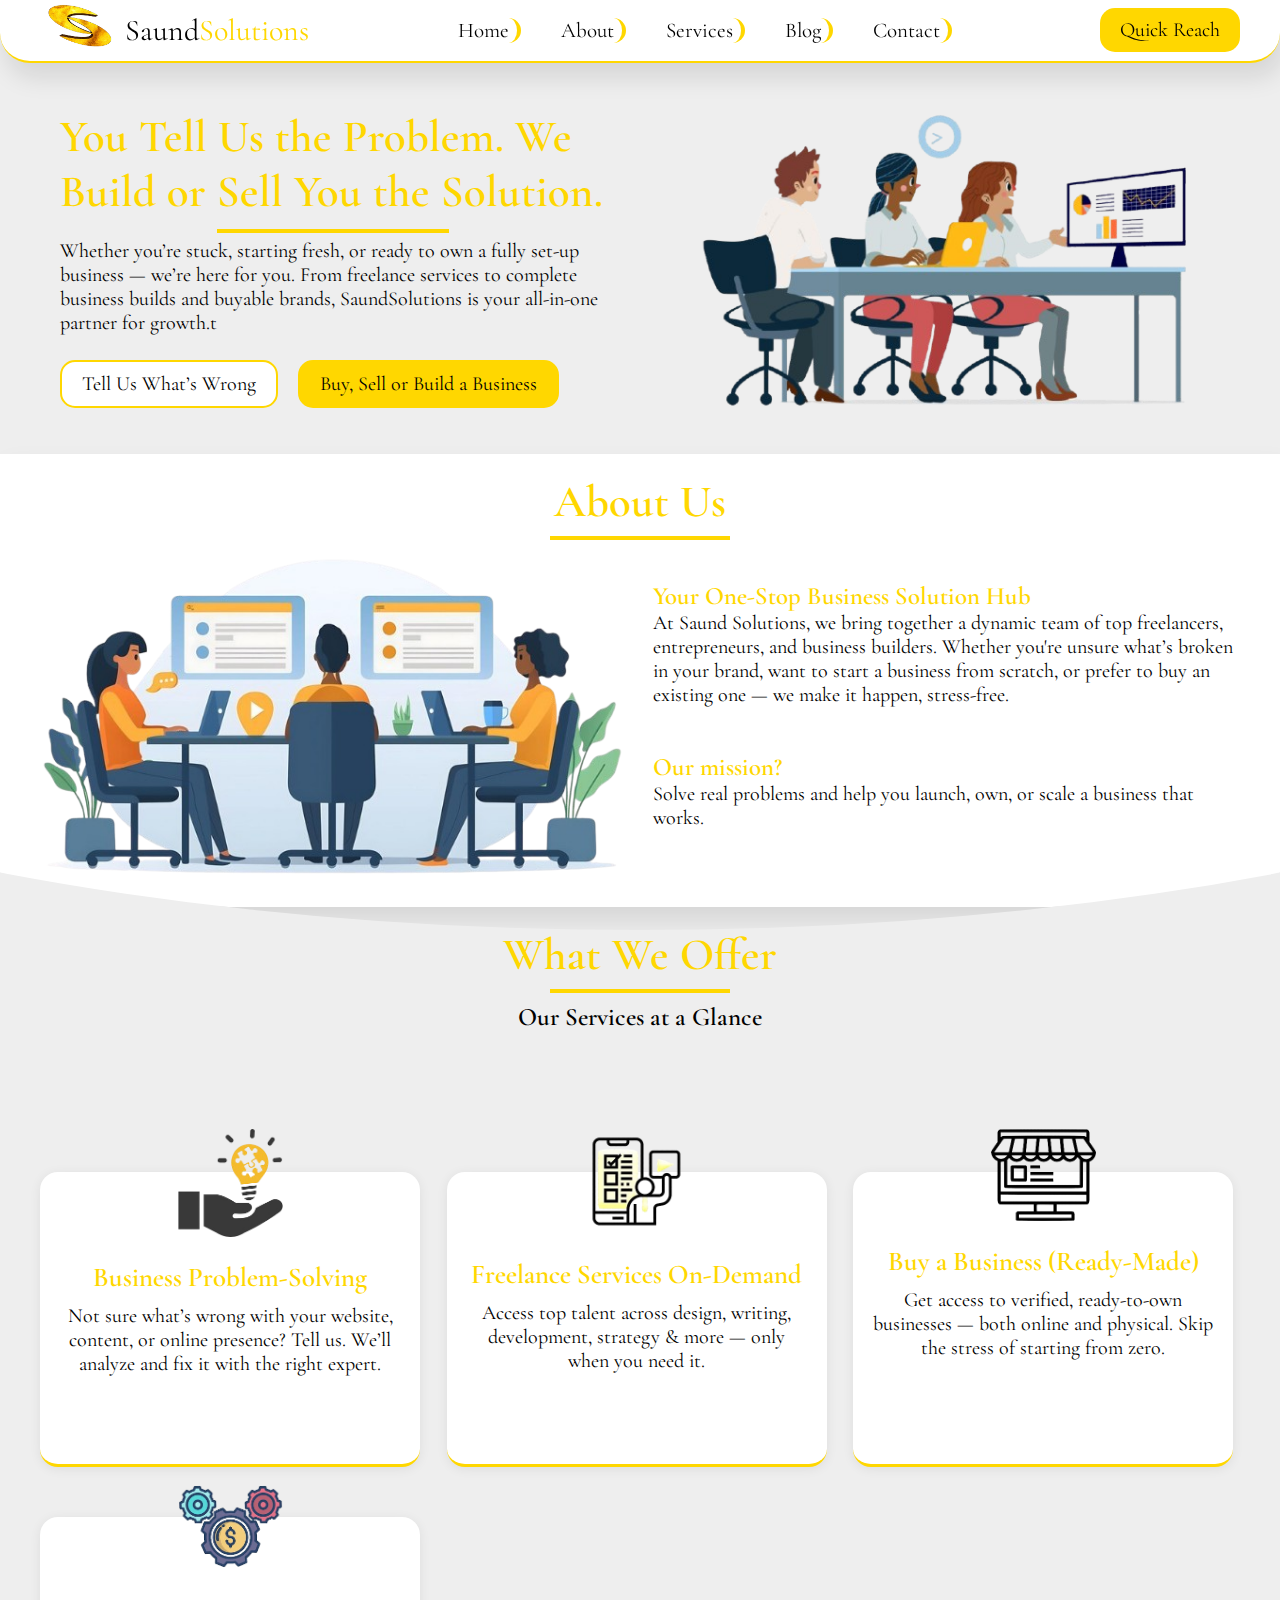
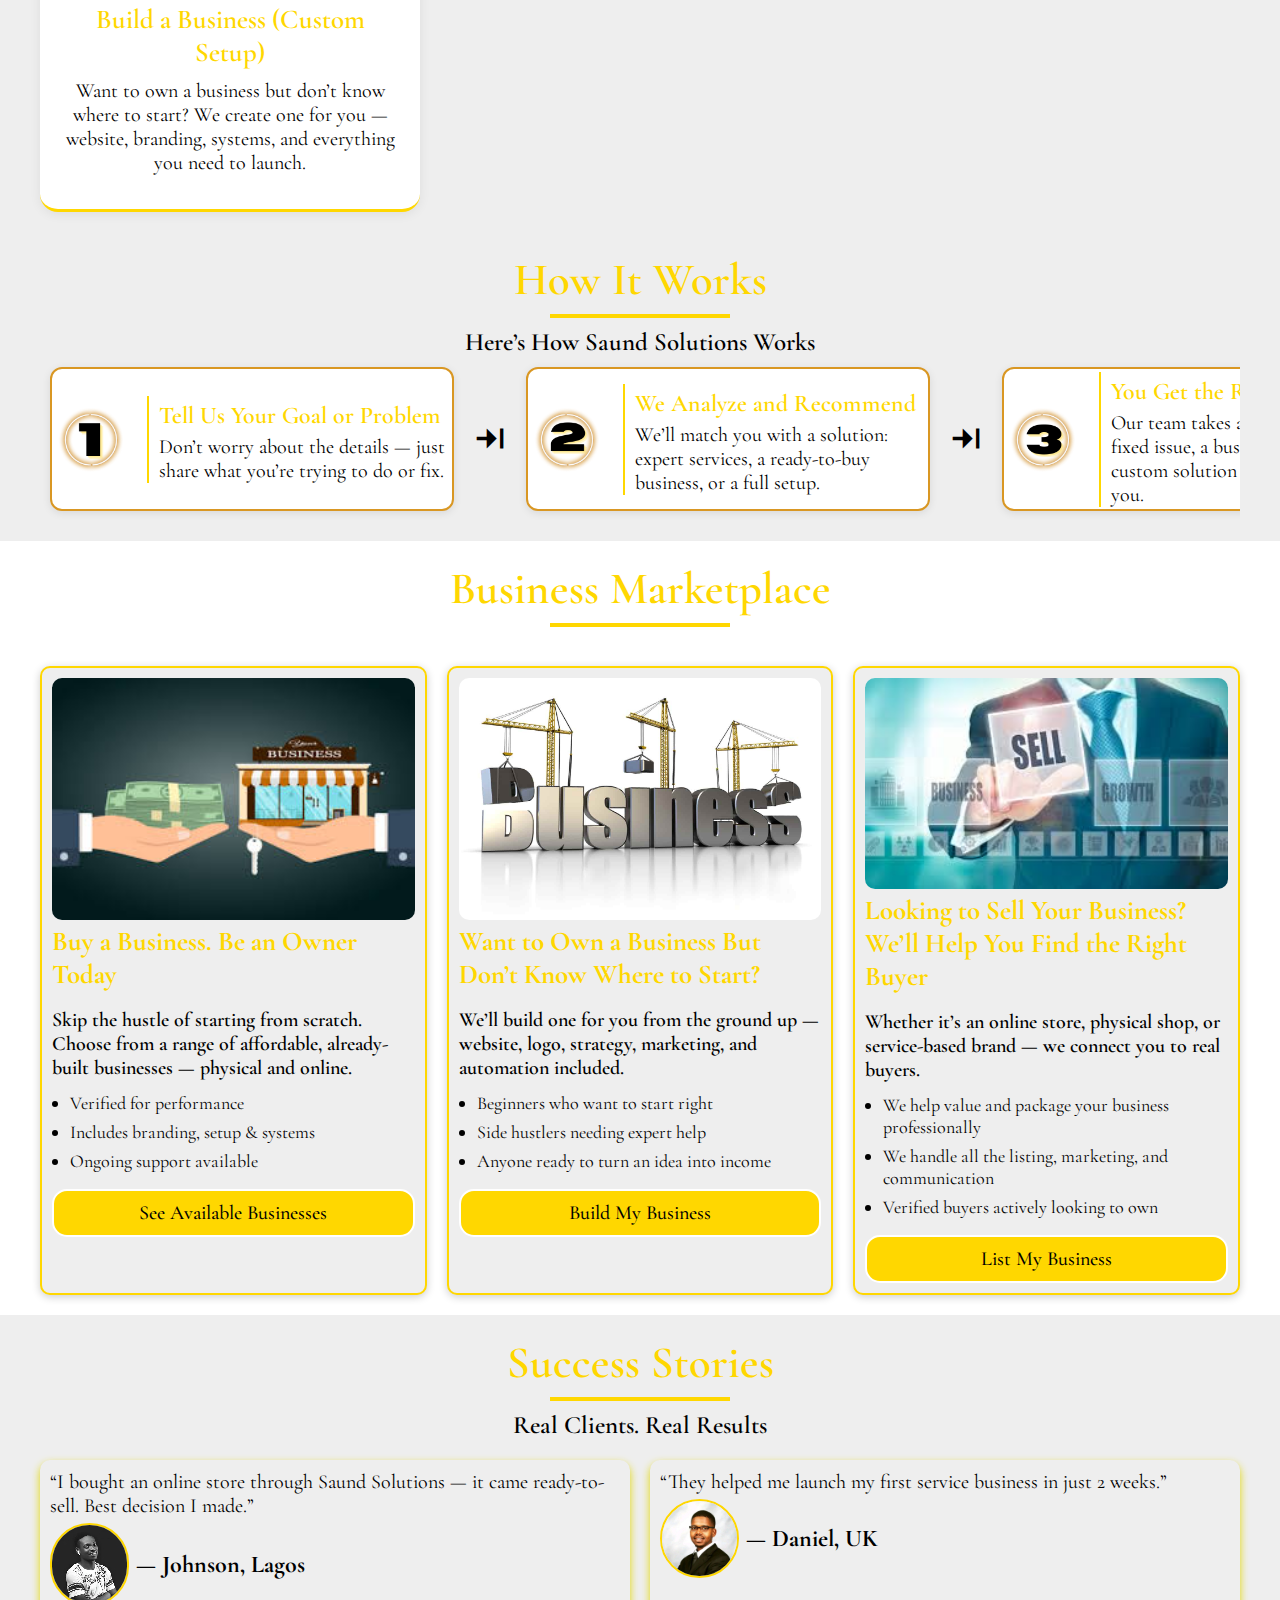
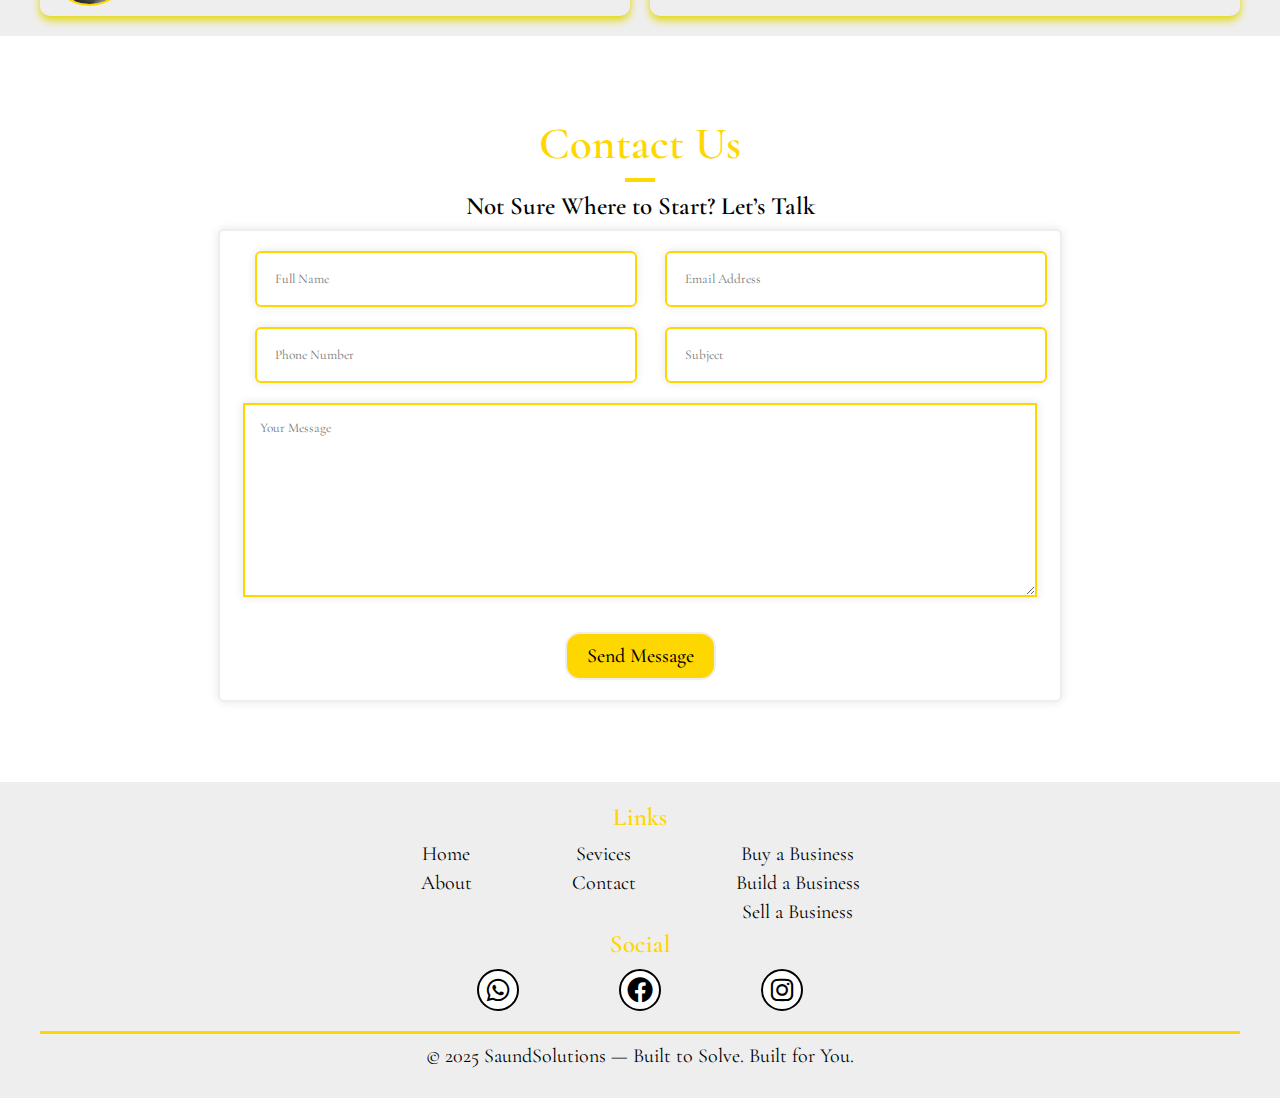
<file: index.html>
<!DOCTYPE html>
<html lang="en">
<head>
    <meta charset="UTF-8">
    <meta name="viewport" content="width=device-width, initial-scale=1.0">
    <meta http-equiv="X-UA-Compatible" content="ie=edge">
    <title>Saund Solutions</title>
    <link rel="stylesheet" href="style.css" title="" type="" />
    <link rel="icon" href="img/logo.jpg" />
    
    <!-- google font -->
    <link rel="preconnect" href="https://fonts.gstatic.com" crossorigin> <link href="https://fonts.googleapis.com/css2?family=Cormorant+Garamond:ital,wght@0,300..700;1,300..700&family=EB+Garamond:ital,wght@0,400..800;1,400..800&family=League+Spartan:wght@100..900&family=Outfit:wght@100..900&family=Poppins:ital,wght@0,100;0,200;0,300;0,400;0,500;0,600;0,700;0,800;0,900;1,100;1,200;1,300;1,400;1,500;1,600;1,700;1,800;1,900&display=swap" rel="stylesheet">
    
    <!-- boxicons -->
        <link href='https://unpkg.com/boxicons@2.1.4/css/boxicons.min.css' rel='stylesheet'>
    
</head>
<body>
    
    <header>
        <div class="head-container">
            <div class="logo">
                 <a href="index.html"><img src="img/logo.jpg" alt="" /></a>
                 <a href="index.html"><span>Saund</span>Solutions</a>
            </div>
            
            <ul class="navlist">
                <a class="active"href="index.html"><li>Home</li></a>
                <a href="#about"><li>About</li></a>
                <a href="#services"><li>Services</li></a>
                <a href="YTthumbnail.html"><li>Blog</li></a>
                <a href="#contact"><li>Contact</li></a>
            </ul>
            
            <div class="button">
                <a href="https://wa.link/4zp3ob"><button type="submit">Quick Reach</button></a>
                
            <div id="nav-toggle" class="nav-toggle">
                <i class="bx bx-menu"></i>
                <i class="bx bx-x"></i>
            </div>
            </div>
            
             
            
        </div>
        
    </header>
    
    <section id="hero">
        <div class="hero-details">
            <h1>You Tell Us the Problem. We Build or Sell You the Solution.</h1>
         <h4>Whether you’re stuck, starting fresh, or ready to own a fully set-up business — we’re here for you.
From freelance services to complete business builds and buyable brands, SaundSolutions is your all-in-one partner for growth.t</h4>
         <div class="hero-btn">
             <button class="btn1" type="submit">Tell Us What’s Wrong</button>
             <button class="btn2" type="submit">Buy, Sell or Build a Business</button>
         </div>
        </div>
        
        <div class="hero-img">
            <img src="img/work2.jpg" alt="" />
        </div>
    </section>
    
    <section id="about">
        <h1>About Us</h1>
        <div class="about-con">
            <div class="about-img">
                <img src="img/work.jpg" alt="" />
            </div>
            
            <div class="about-det">
                <h3>Your One-Stop Business Solution Hub</h3>
                <h4>At Saund Solutions, we bring together a dynamic team of top freelancers, entrepreneurs, and business builders.
Whether you're unsure what’s broken in your brand, want to start a business from scratch, or prefer to buy an existing one — we make it happen, stress-free.</h4> <br />
              <h3>Our mission?</h3>
              <h4>Solve real problems and help you launch, own, or scale a business that works.</h4>
            </div>
            
        </div>
    </section>
    
    <section id="services">
        <h1>What We Offer</h1>
        <h3>Our Services at a Glance</h3>
        
        <div class="card-con">
            <div class="card">
                <img src="img/icon1.png" alt="" />
                <h2>Business Problem-Solving</h2>
                <p>Not sure what’s wrong with your website, content, or online presence? Tell us. We’ll analyze and fix it with the right expert.</p>
            </div>
            
            <div class="card">
                <img src="img/icon2.png" alt="" />
                <h2>Freelance Services On-Demand</h2>
                <p>Access top talent across design, writing, development, strategy & more — only when you need it.</p>
            </div>
            
            <div class="card">
                <img src="img/icon3.png" alt="" />
                <h2>Buy a Business (Ready-Made)</h2>
                <p>Get access to verified, ready-to-own businesses — both online and physical. Skip the stress of starting from zero.</p>
            </div>
            
            <div class="card">
                <img src="img/icon5.png" alt="" />
                <h2>Build a Business (Custom Setup)</h2>
                <p>Want to own a business but don’t know where to start? We create one for you — website, branding, systems, and everything you need to launch.</p>
            </div>
            
        </div>
        
    </section>
    
    <section id="work">
        <h1>How It Works</h1>
        <h3>Here’s How Saund Solutions Works</h3>
        
        <div class="work-con">
            
            <div class="work-card">
                <img src="img/1.png" alt="" />
                <div class="work-det">
                    <h2>Tell Us Your Goal or Problem</h2>
                    <p>Don’t worry about the details — just share what you’re trying to do or fix.</p>
                </div>
            </div>
            <i class='bx bxs-arrow-to-right'></i>
            
            <div class="work-card">
                <img src="img/2.png" alt="" />
                <div class="work-det">
                    <h2>We Analyze and Recommend</h2>
                    <p>We’ll match you with a solution: expert services, a ready-to-buy business, or a full setup.</p>
                </div>
            </div>
            <i class='bx bxs-arrow-to-right'></i>
            
            <div class="work-card">
                <img src="img/3.png" alt="" />
                <div class="work-det">
                    <h2>You Get the Result</h2>
                    <p>Our team takes action. You receive a fixed issue, a business in a box, or a custom solution — fully done-for-you.</p>
                </div>
            </div>
        </div>
        
    </section>
    
    <section id="business">
        <h1>Business Marketplace</h1>
        <div class="bis-con">
            <div class="bis-box">
                <img src="img/bis2.jpg" alt="" />
                <div class="bis-det">
                    <h2>Buy a Business. Be an Owner Today</h2>
                    <p>Skip the hustle of starting from scratch. Choose from a range of affordable, already-built businesses — physical and online.</p>
                    
                    <ul>
                        <li>Verified for performance</li>
                        <li>Includes branding, setup & systems</li>
                        <li>Ongoing support available</li>
                    </ul>
                    
                    <button  type="submit">See Available Businesses</button>
                </div>
                
            </div>
            
            <div class="bis-box">
                <img src="img/bis3.jpg" alt="" />
                <div class="bis-det">
                    <h2>Want to Own a Business But Don’t Know Where to Start?</h2>
                    <p>We’ll build one for you from the ground up — website, logo, strategy, marketing, and automation included.</p>
                    
                    <ul>
                        <li>Beginners who want to start right</li>
                        <li>Side hustlers needing expert help</li>
                        <li>Anyone ready to turn an idea into income</li>
                    </ul>
                    
                    <button  type="submit">Build My Business</button>
                    
                </div>
            </div>
            
            <div class="bis-box">
                <img src="img/bis1.jpg" alt="" />
                <div class="bis-det">
                    <h2>Looking to Sell Your Business? We’ll Help You Find the Right Buyer</h2>
                    <p>Whether it’s an online store, physical shop, or service-based brand — we connect you to real buyers.</p>
                    
                    <ul>
                        <li>We help value and package your business professionally</li>
                        <li>We handle all the listing, marketing, and communication</li>
                        <li>Verified buyers actively looking to own</li>
                    </ul>
                    
                    <button  type="submit">List My Business</button>
                    
                </div>
            </div>
            
            
            
        </div>
        
    </section>
    
    <section id="test">
        <h1>Success Stories</h1>
        <h3>Real Clients. Real Results</h3>
        <div class="test-con">
            
        <div class="test-box">
            <h4>“I bought an online store through Saund Solutions — it came ready-to-sell. Best decision I made.”</h4>
            <div class="test-det">
                <img src="img/p1.jpg" alt="" />
                <h2>— Johnson, Lagos</h2>
            </div>
        </div>
        
        <div class="test-box">
            <h4>“They helped me launch my first service business in just 2 weeks.”</h4>
            <div class="test-det">
                <img src="img/p2.jpg" alt="" />
                <h2>— Daniel, UK</h2>
            </div>
        </div>
        </div>
        
    </section>
    
    <section id="contact">
         <h1>Contact Us</h1>
        <h3>Not Sure Where to Start? Let’s Talk</h3>
<form action="#">
    <div class="input-box">
        <div class="input-field">
            <input type="text" placeholder="Full Name" id="name" class="item" autocomplete="off" />
        </div>
        
        <div class="input-field">
            <input type="text" placeholder="Email Address" id="email" class="item" autocomplete="off" />
        </div>
    </div>
    
    <div class="input-box">
        <div class="input-field">
            <input type="text" placeholder="Phone Number" id="phone" class="item" autocomplete="off" />
        </div>
        
        <div class="input-field">
            <input type="text" placeholder="Subject" id="subject" class="item" autocomplete="off" />
        </div>
    </div>
    
    <div class="textarea">
            <textarea name="" id="message" cols="30" rows="10" placeholder="Your Message" class="item" autocomplete="off"></textarea>
        </div>
    <button>Send Message</button>
</form>
    </section>
    
    <footer id="footer">
        <div class="foot">
            
             <div class="links">
                    <h3>Links</h3>
                    <div class="link-con">
                        
                    <div class="link">
                        <ul>
                            <li><a class="" href="index.html">Home</a></li>
                            <li><a class="" href="#about">About</a></li>
                        </ul>
                    </div>
                    
                    <div class="link">
                        <ul>
                            <li><a class="" href="#services">Sevices</a></li>
                            <li><a class="" href="#contact">Contact</a></li>
                        </ul>
                    </div>
                    
                    <div class="link">
                        <ul class="navlist">
                            <li><a class="" href="#">Buy a Business</a></li>
                            <li><a class="" href="#">Build a Business</a></li>
                            <li><a class="" href="#">Sell a Business</a></li>
                        </ul>
                    </div>
                    </div>
                    </div>
                    
                    <div class="icons-con">
                        
                    <h3>Social</h3>
                    
                    <div class="icons">
                        <a href="https://wa.link/4zp3ob"> <i class='bx bxl-whatsapp'></i></a> 
                        <a href="https://www.facebook.com/profile.php?id=61579014222924"><i class='bx bxl-facebook-circle'></i></a> 
                         <a href="https://www.instagram.com/saund.solutions?igsh=eHBvaTd3Z3p3ZHA4"><i class='bx bxl-instagram' ></i></a> 
                    </div>
                    </div>
            
        </div>
        <hr />
        
        <p>© 2025 SaundSolutions — Built to Solve. Built for You.</p>
    </footer>
    
    
    
    <script src= "script.js"></script>
</body>

</html>
</file>
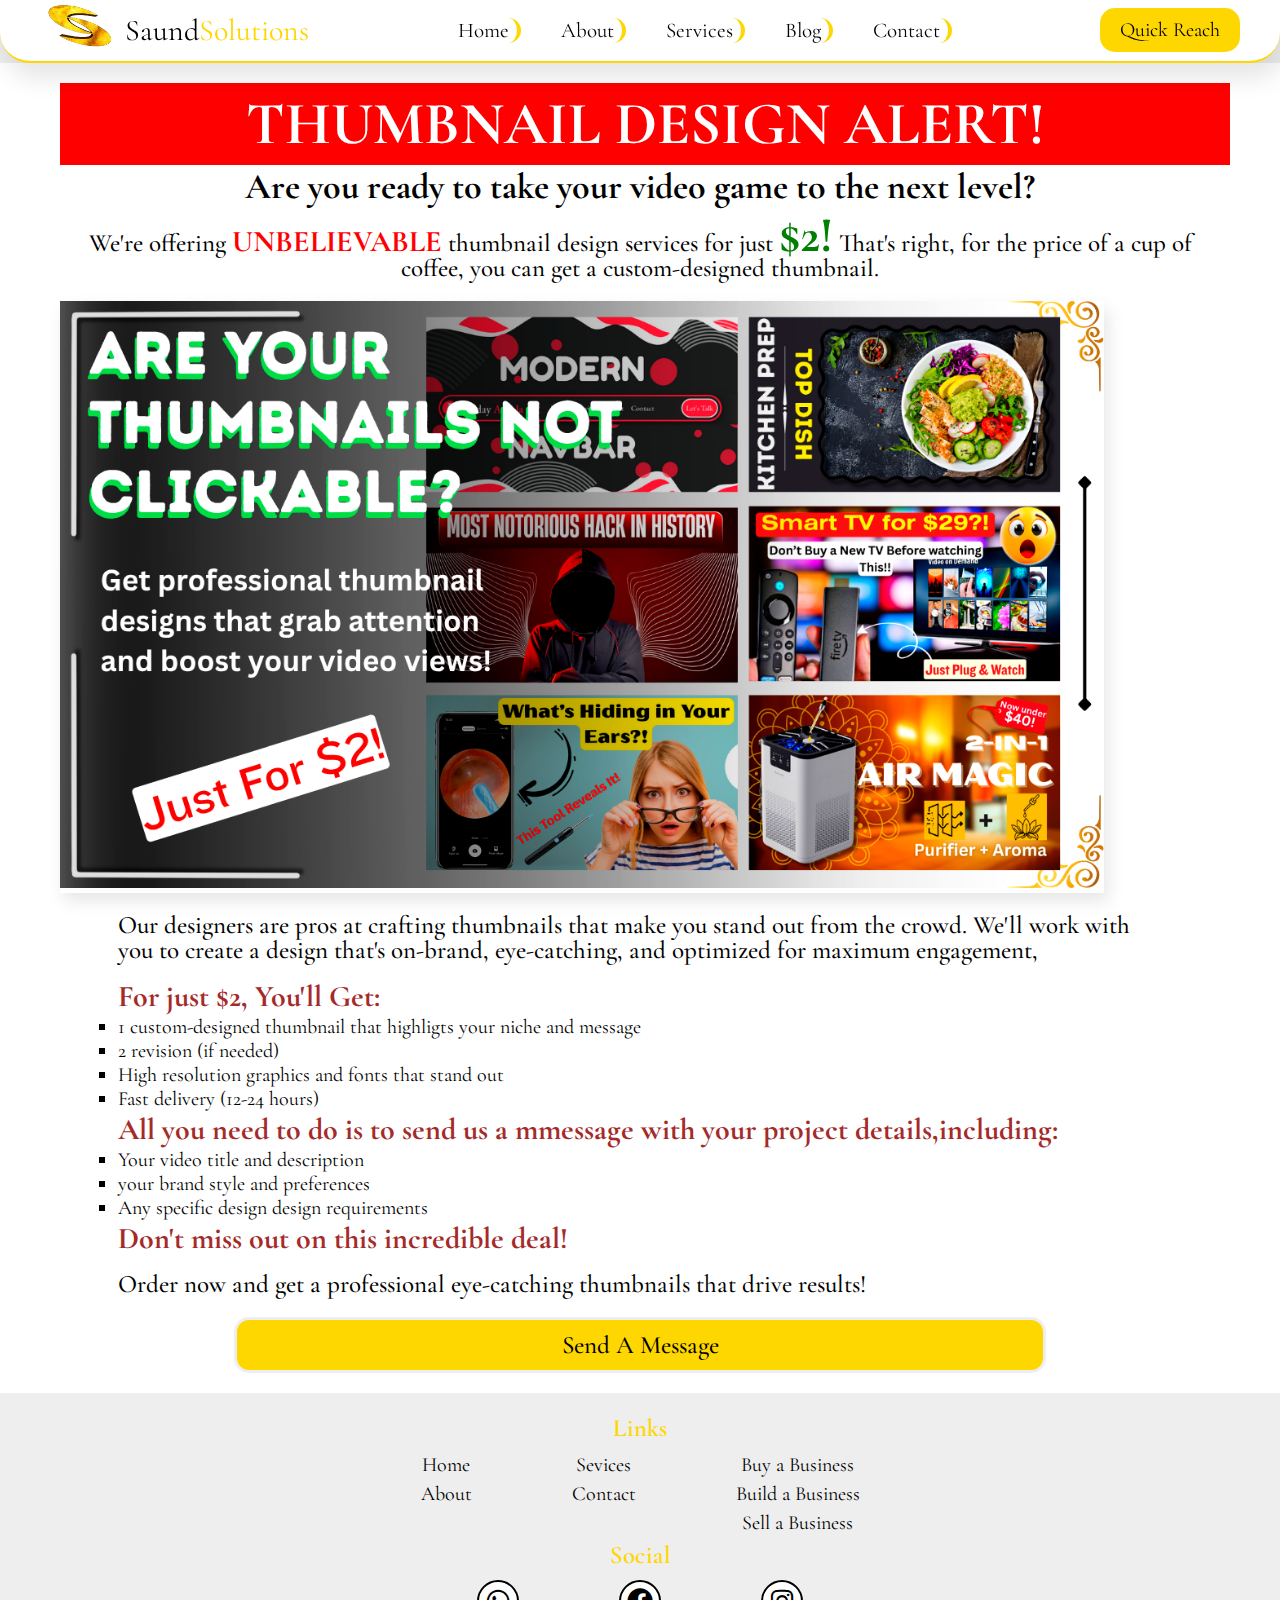
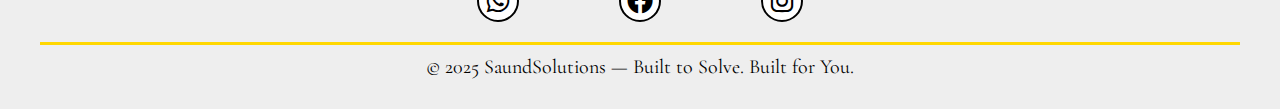
<file: YTthumbnail.html>
<!DOCTYPE html>
<html lang="en">
<head>
    <meta charset="UTF-8">
    <meta name="viewport" content="width=device-width, initial-scale=1.0">
    <meta http-equiv="X-UA-Compatible" content="ie=edge">
    <title>Saund Solutions</title>
    <link rel="stylesheet" href="style.css" title="" type="" />
    <link rel="stylesheet" href="style2.css" title="" type="" />
    <link rel="icon" href="img/logo.jpg" />
    
    <!-- google font -->
    <link rel="preconnect" href="https://fonts.gstatic.com" crossorigin> <link href="https://fonts.googleapis.com/css2?family=Cormorant+Garamond:ital,wght@0,300..700;1,300..700&family=EB+Garamond:ital,wght@0,400..800;1,400..800&family=League+Spartan:wght@100..900&family=Outfit:wght@100..900&family=Poppins:ital,wght@0,100;0,200;0,300;0,400;0,500;0,600;0,700;0,800;0,900;1,100;1,200;1,300;1,400;1,500;1,600;1,700;1,800;1,900&display=swap" rel="stylesheet">
    
    <!-- boxicons -->
        <link href='https://unpkg.com/boxicons@2.1.4/css/boxicons.min.css' rel='stylesheet'>
    
</head>
<body>
    
    <header>
        <div class="head-container">
            <div class="logo">
                 <a href="index.html"><img src="img/logo.jpg" alt="" /></a>
                 <a href="index.html"><span>Saund</span>Solutions</a>
            </div>
            
            <ul class="navlist">
                <a class="active"href="index.html"><li>Home</li></a>
                <a href="#about"><li>About</li></a>
                <a href="#services"><li>Services</li></a>
                <a href="blog.html"><li>Blog</li></a>
                <a href="#contact"><li>Contact</li></a>
            </ul>
            
            <div class="button">
                <a href="https://wa.link/4zp3ob"><button type="submit">Quick Reach</button></a> 
                
            <div id="nav-toggle" class="nav-toggle">
                <i class="bx bx-menu"></i>
                <i class="bx bx-x"></i>
            </div>
            </div>
            
             
            
        </div>
        
    </header>
    
    <section class="ad-con">
       <div class="ad1">
            <h1>THUMBNAIL DESIGN ALERT!</h1>
        <h2>Are you ready to take your video game to the next level?</h2>
        <h4>We're offering <span>UNBELIEVABLE</span> thumbnail design services for just <span class="s2">$2!</span> That's right, for the price of a cup of coffee, you can get a custom-designed thumbnail.</h4>
        <div class="ad-img">
            <img src="img/yt.png" alt="" />
        </div>
        
        </div>
        
        <div class="ad2">
            <h4>Our designers are pros at crafting thumbnails that make you stand out from the crowd. We'll work with you to create a design that's on-brand, eye-catching, and optimized for maximum engagement,</h4>
            <h2>For just $2, You'll Get:</h2>
            <ul>
                <li>1 custom-designed thumbnail that highligts your niche and message</li>
                <li>2 revision (if needed)</li>
                <li>High resolution graphics and fonts that stand out</li>
                <li>Fast delivery (12-24 hours)</li>
            </ul>
            
            <h2>All you need to do is to send us a mmessage  with your project details,including:</h2>
            <ul>
                <li>Your video title and description</li>
                <li>your brand style and preferences</li>
                <li>Any specific design design requirements</li>
            </ul>
            
            <h2>Don't miss out on this incredible deal!</h2>
            <h4>Order now and get a professional eye-catching thumbnails that drive results!</h4>
            
        </div>
        <a href="https://wa.link/s7c1ie"><button type="submit">Send A Message</button></a> 
    </section>
    
    <footer id="footer">
        <div class="foot">
            
             <div class="links">
                    <h3>Links</h3>
                    <div class="link-con">
                        
                    <div class="link">
                        <ul>
                            <li><a class="" href="index.html">Home</a></li>
                            <li><a class="" href="#about">About</a></li>
                        </ul>
                    </div>
                    
                    <div class="link">
                        <ul>
                            <li><a class="" href="#services">Sevices</a></li>
                            <li><a class="" href="#contact">Contact</a></li>
                        </ul>
                    </div>
                    
                    <div class="link">
                        <ul class="navlist">
                            <li><a class="" href="#">Buy a Business</a></li>
                            <li><a class="" href="#">Build a Business</a></li>
                            <li><a class="" href="#">Sell a Business</a></li>
                        </ul>
                    </div>
                    </div>
                    </div>
                    
                    <div class="icons-con">
                        
                    <h3>Social</h3>
                    
                    <div class="icons">
                        <a href="https://wa.link/4zp3ob"> <i class='bx bxl-whatsapp'></i></a> 
                        <a href="https://www.facebook.com/profile.php?id=61579014222924"><i class='bx bxl-facebook-circle'></i></a> 
                         <a href="https://www.instagram.com/saund.solutions?igsh=eHBvaTd3Z3p3ZHA4"><i class='bx bxl-instagram' ></i></a> 
                    </div>
                    </div>
            
        </div>
        <hr />
        
        <p>© 2025 SaundSolutions — Built to Solve. Built for You.</p>
    </footer>
    
    <script src= "script.js"></script>
</body>

</html>
</file>
<file: style.css>
*{
    padding: 0;
    margin: 0;
    box-style: border-box;
    text-decoration: none;
    list-style: none;
    font-family: "Cormorant Garamond",Garamond, serif;
}

body{
    background: #eee;
}

header{
    align-items: center;
    justify-content: center;;
    padding: 0 40px;
    box-shadow: 5px 15px 25px rgba(0,0,0,0.1);
    border-radius: 0 0 30px 30px;
    border-bottom: 2px solid gold;
    top: 0;
    position: sticky;
    z-index: 1000;
    background: white;
}

.head-container{
    align-items: center;
    justify-content: space-between;
    width: 100%;
    display: flex;
    
}

.head-container .logo{
    display: flex;
    align-items: center;
    gap: 5px;
}
.logo a{
    font-size: 30px;
    font-weight: 400;
    color:gold;
}

.logo a span{
    color: black;
}

.head-container img{
    width: 80px;
}

.head-container ul{
    display: flex;
    justify-content: space-between;
    gap: 40px;
}

.head-container ul li{
    font-size: 21px;
    font-weight: 400;
    color: Black;
    border-right: 4px solid gold;
    padding-right: 8px;
    border-radius: 20px;
    transition: .4s ease;
}

.head-container ul li:hover{
    color: gold;
    border-right: 4px solid black;
}

.head-container ul li:active{
    color: gold;
    border-left: 3px solid black;
    padding-left: 6px;
    border-radius: 0 20px 20px 0;
}

.button{
    display: flex;
    gap: 30px;
}

.button button{
    padding: 10px 20px;
    border: none;
    border-radius: 15px;
    font-size: 20px;
    font-weight: 400;
    color: black;
    background: gold;
    transition: .4s ease;
    cursor: pointer;
}

.button button:hover{
    color: white;
}

.nav-toggle{
    font-size: 28px;
    cursor: pointer;
    display: none;
    margin-right: 20px;
    z-index: 10002;
    position: relative;
}

.nav-toggle i{
    position: absolute;
    top: 50%;
    left: 50%;
    transform: translate(-50%, -50%);
}

.nav-toggle .bx-x{
    display: none;
}

#hero{
    display: flex;
    justify-content: space-between;
    align-items: center;
    padding: 0 40px;
    
}

#hero .hero-details{
    width: 50%;
    align-items: auto;
    justify-content: center;
    border-radius: 30px;
    padding: 20px;
}

#hero .hero-details h1{
    font-size: 45px;
    font-weight: 600;
    color: gold;
    margin-bottom: 20px;
    position: relative;
}

#hero h1::after{
    content: '';
    display: block;
    width: 40%;
    margin-bottom: 20px;
    border-bottom: 4px solid gold;
    position: absolute;
    left: 27%;
    bottom: -31%;
    
    
}

#hero .hero-details h4{
    margin-bottom: 25px;
    font-size: 20px;
    font-weight: 400;
    font-stretch: 5px;
}

.hero-details .hero-btn{
    display: flex;
    gap: 20px;
    
}

.hero-details .hero-btn button{
    padding: 10px 20px;
    font-size: 20px;
    border-radius: 15px;
    font-weight: 400;
    border: none;
    border: 2px solid gold;
    cursor: pointer;
    transition: .4s ease;
    
}

.btn1{
    background: white;
}

 .btn2{
    background: gold;
}

.hero-details .hero-btn button:hover{
    background: gold;
    color: black;
}



#hero .hero-img{
    width: 50%;
}

#hero .hero-img img{
    width: 100%;
}

#about{
    align-items: center;
    padding: 20px 40px;
    background: white;
    clip-path: ellipse(105% 105% at 50% 0%);
    box-shadow: 5px 15px 25px rgba(0,0,0,0.1);
}

#about h1{
    font-size: 45px;
    font-weight: 600;
    color: gold;
    margin-bottom: 20px;
    text-align: center;
    position: relative;
}

#about h1::after{
    content: '';
    display: block;
    width: 15%;
    /* margin: 10px 0 auto; */
    border-bottom: 4px solid gold;
    position: absolute;
    left: 42.5%;
    bottom: -20%;
    
}

#about .about-con{
    display: flex;
    justify-content: space-between;
    align-items: center;
    gap: 25px;
}

#about .about-img{
    width: 50%;
}

#about .about-img img{
    width: 100%;
}

#about .about-det{
    width: 50%;
}

#about .about-det h3{
    color: gold;
    font-size: 25px;
    font-weight: 600;
    margin-bottom: px;
}

#about .about-det h4{
    margin-bottom: 25px;
    font-size: 20px;
    font-weight: 400;
    font-stretch: 5px;
}

#services{
    align-items: center;
    padding: 20px 40px;
    text-align: center;
}

#services h1{
    font-size: 45px;
    font-weight: 600;
    color: gold;
    margin-bottom: 20px;
    text-align: center;
    position: relative;
}

#services h1::after{
    content: '';
    display: block;
    width: 15%;
    /* margin: 10px 0 auto; */
    border-bottom: 4px solid gold;
    position: absolute;
    left: 42.5%;
    bottom: -20%;
}

#services h3{
    font-size: 25px;
    font-weight: 600;
    text-align: center;
}

.card-con{
    align-items: center;
    display: grid;
    grid-template-columns: repeat(auto-fit, minmax(300px, 1fr));
    gap: 20px;
    margin-top: 110px;
}

.card{
    background: #fff;
    padding: 22px 20px 20px 20px;
    border-radius: 18px;
    box-shadow: 0 2px 12px rgba(0, 0, 0, 0.07);
    min-width: 230px;
    max-width: 340px;
    max-height: 250px;
    min-height: 250px;
    display: flex;
    flex-direction: column;
    align-items: center;
    text-align: center;
    border-bottom: 3px solid gold;
    margin-top: 30px;
}

.card img{
    width: 105px;
    margin-top: -65px;
    margin-bottom: 14px;
    z-index: 2;
    position: relative;
    
}

.card h2{
    font-size: 1.7rem;
    font-weight: 600;
    color: gold;
    margin: 10px 0;
}

.card p{
    font-size: 20px;
    font-weight: 400;
    font-stretch: 5px;
}

.card img>: nth-child(3){
    width: 200px;
}

#work{
    align-items: center;
    padding: 20px 40px;
}

#work h1{
    font-size: 45px;
    font-weight: 600;
    color: gold;
    margin-bottom: 20px;
    text-align: center;
    position: relative;
}

#work h1::after{
    content: '';
    display: block;
    width: 15%;
    /* margin: 10px 0 auto; */
    border-bottom: 4px solid gold;
    position: absolute;
    left: 42.5%;
    bottom: -20%;
}

#work h3{
    font-size: 25px;
    font-weight: 600;
    text-align: center;
}

.work-con{
    display: flex;
    gap: 16px;
    align-items: center;
    flex-wrap: nowrap;
    overflow-x: auto;
    padding: 10px;
    scroll-behavior: smooth;
    scrollbar-width: none;
}

.work-card{
    display: flex;
    flex: 0 0 auto;
    width: 400px;
    height: 140px;
    border-radius: 12px;
    background: #fff;
    box-shadow: 0 2px 8px rgba(0, 0, 0, 0.09);
    align-items: center;
    gap: 15px;
    align-items: center;
    border: 2px solid #d99723;
}

.work-card img{
    width: 20%;
}
.work-det{
    border-left: 2px solid gold;
    padding-left: 10px;
}

.work-det h2{
    font-size: 1.5rem;
    font-weight: 600;
    color: gold;
    margin: 5px 0;
}

.work-det p{
    font-size: 20px;
    font-weight: 400;
    font-stretch: 5px;
}

.work-con i{
    font-size: 40px;
}

#business{
    align-items: center;
    position: relative;
    padding: 20px 40px;
    background: #fff;
}

#business h1{
    font-size: 45px;
    font-weight: 600;
    color: gold;
    margin-bottom: 20px;
    text-align: center;
    position: relative;
}

#business h1::after{
    content: '';
    display: block;
    width: 15%;
    /* margin: 10px 0 auto; */
    border-bottom: 4px solid gold;
    position: absolute;
    left: 42.5%;
    bottom: -20%;
}


.bis-con{
    display: grid;
    grid-template-columns: repeat(auto-fit, minmax(300px, 1fr));
    gap: 20px;
    margin-top: 50px;
}

.bis-box{
    display: flex;
    flex-direction: column;
    padding: 10px;
    border: 2px solid gold;
    border-radius: 10px;
    background: #eee;
    box-shadow: 0 2px 8px rgba(0, 0, 0, 0.2);
}

.bis-box img{
    width: 100%;
    border-radius: 10px;
}

.bis-det{
    display: flex;
    flex-direction: column;
}

.bis-det h2{
    font-size: 1.7rem;
    font-weight: 800;
    color: gold;
    margin: 5px 0;
}

 .bis-det p{
    margin: 12px 0;
    font-size: 20px;
    font-weight: 600;
    font-stretch: 5px;
 }
 
 .bis-det ul{
     padding-left: 18px;
 }
 
 .bis-det ul li{
    list-style-type: disc;
    font-size: 18px;
    padding-bottom: 7px;
 }
 
 .bis-det button{
    padding: 10px 0;;
    margin-top: 10px;
    font-size: 20px;
    border-radius: 15px;
    font-weight: 500;
    border: 2px solid #fff;
    background: gold;
    cursor: pointer;
    transition: .4s ease;
 }
 
 .bis-det button:hover{
    background: transparent;
    border: 2px solid gold;
 }
 
 #test{
    padding: 20px 40px;
    align-items: center;
 }
 
 #test h1{
    font-size: 45px;
    font-weight: 600;
    color: gold;
    margin-bottom: 20px;
    text-align: center;
    position: relative;
}

#test h1::after{
    content: '';
    display: block;
    width: 15%;
    /* margin: 10px 0 auto; */
    border-bottom: 4px solid gold;
    position: absolute;
    left: 42.5%;
    bottom: -20%;
}

#test h3{
    font-size: 25px;
    font-weight: 600;
    text-align: center;
}

.test-con{
    display: grid;
    grid-template-columns: repeat(auto-fit, minmax(300px, 1fr));
    gap: 20px;
}

.test-box{
    display: flex;
    flex-direction: column;;
    margin-top: 20px;
    /* border: 2px solid gold; */
    padding: 10px;
    box-shadow: 0 4px 8px rgba(225, 215, 0);
    border-radius: 10px;
}

.test-box h4{
    font-size: 20px;
    font-weight: 400;
    font-stretch: 5px;
    margin-bottom: 5px;
}

.test-det{
    display: flex;
    gap: 7px;
    align-items: center;
}

.test-det img{
    
    border-radius: 50px;
    border: 2px solid gold;
}


#contact{
    display: flex;
    flex-direction: column;
    align-items: center;
    padding: 80px 40px;
    position: relative;
    background: #fff;
}

#contact h1{
    font-size: 45px;
    font-weight: 600;
    color: gold;
    margin-bottom: 20px;
    text-align: center;
    position: relative;
}

#contact h1::after{
    content: '';
    display: block;
    width: 15%;
    /* margin: 10px 0 auto; */
    border-bottom: 4px solid gold;
    position: absolute;
    left: 42.5%;
    bottom: -20%;
}

#contact h3{
    font-size: 25px;
    font-weight: 600;
    text-align: center;
}

form{
    width: 100%;
    max-width: 800px;
    box-shadow: 0 0 10px rgba(0,0,0,0.1);
    text-align: center;
    padding: 20px;
    border: 2px solid #eee;
    border-radius: 6px;
    margin-top: 8px;
}

form .input-box{
    display: flex;
    gap:50px;
    margin-bottom: 20px;
    justify-content: center;
    flex-wrap: wrap;
}

.input-field{
    width: 45%;
}

.input-field .item{
    width: 95%;
    padding: 18px;
    background: transparent;
    outline: none;
    border: 2px solid gold;
    border-radius: 6px;
    box-shadow: 0 0 10px rgba(0,0,0,0.1);
}

.textarea{
    margin-bottom: 20px;
}

.textarea textarea{
    width: 95%;
    padding: 15px;
    resize: vertical;
    border: 2px solid gold;
    background: transparent;
    box-shadow: 0 0 10px rgba(0,0,0,0.1);
}

form button{
    padding: 10px 20px;;
    margin-top: 10px;
    font-size: 20px;
    border-radius: 15px;
    font-weight: 500;
    border: 2px solid #eee;
    background: gold;
    cursor: pointer;
    transition: .4s ease;
 }
 
form button:hover{
    background: transparent;
    border: 2px solid gold;
 }
 
 #footer{
     align-items: center;
     padding: 20px 40px;
     text-align: center;
     position: relative;
 }
 
 .foot{
     display: flex;
     flex-direction: column;
     align-items: center;
 }
 
 .foot h3{
    font-size: 25px;
    font-weight: 600;
    text-align: center;
    margin-bottom: 10px;
    color: gold;
    align-items: center;
 }
 
 .link-con{
     display: flex;
     gap: 100px;
     flex-wrap: wrap;
 }
 
 .links ul li{
     font-size: 20px;
     font-weight: 400;
     margin-bottom: 5px;;
 }
 
  .links ul li a{
      color: black;
      transition: .4s ease;
  }
  
  .links ul li a:hover{
      color: gold;
  }
 
 .icons{
     display: flex;
     gap: 100px;
     flex-wrap: wrap;
 }
 
 .icons i{
     font-size: 30px;
     font-weight: 400;
     color: black;
     padding: 4px;
     border: 2px solid black;
     border-radius: 50px;
     background: white;
     transition: .4s ease;
     cursor: pointer;
 }
 
 .icons i:hover{
     color: gold;
     border: 2px solid gold;
     border-radius: 50px;
     background: transparent;
 }
 
 #footer hr{
    border: none;
    height: 3px;
    background-color: gold;
    width: 50%
    position: absolute;
    align-items: center;
    top: 120px;
    left: 44%;
    text-align: center;
    margin: 20px 0 auto;
 }
 
 #footer p{
     padding: 10px;
     font-size: 20px;
     font-weight: 400;
 }
 
 /* resposiveness */

@media (max-width: 1115px){
    #hero .hero-details h1{
    font-size: 40px;
}
}

@media (max-width: 1111px){
    .hero-details .hero-btn button{
    padding: 8px 18px;
    font-size: 18px;
}

@media (max-width: 1074px){
    #hero .hero-details h1{
    font-size: 38px;
}

#hero h1::after{
    margin-bottom: 18px;
    
}
}

@media (max-width: 1026px){
    #hero .hero-details h1{
    font-size: 36px;
}

#hero h1::after{
    margin-bottom: 18px;
    
}
}

@media (max-width: 1015px){
    #hero{
        flex-direction: column;
    }
    
    #hero .hero-details{
        width: 70%;
    }
    
    .hero-details .hero-btn{
        justify-content: center;
    }
    
    #hero .hero-details h1{
    font-size: 30px;
}

#hero .hero-img{
    width: 100%;
    margin-top: 20px;
}

#hero h1::after{
    margin-bottom: 18px;
    
}

#about .about-con{
    flex-direction: column;
}

#about .about-img{
    width: 100%;
}

#about .about-det{
    width: 70%;
}
}

@media (max-width: 1050px){
    
    header{
        padding: 0 20px;
    }
    
    .head-container ul{
    display: flex;
    position: absolute;
    top: -1000px;
    left: 0;
    right: 0; 
    background-color: #fff;
    padding: 20px;
    flex-direction: column;
    align-items: left;
    transition: all .50s ease;
    }
    
    .nav-toggle.show .bx-menu{
      display: none;
  }
  
  .nav-toggle.show .bx-x{
      display: block;
  }
  
  .navlist.show {
    top: 100%;
  }
    
    .head-container ul.show{
        display: flex;
    }
    
    .head-container ul li{
        padding: 10px;
        border-right: none;
        border-bottom: 1px solid #ccc;
    }
    
    .nav-toggle {
        display: block;
    }
}

@media (max-width: 1015px){
    #hero .hero-details h1{
    font-size: 39px;
}

}

@media (max-width: 744px){
     #hero .hero-details h1{
    font-size: 34px;
}

form .input-box{
    display: flex;
    gap:20px;
    flex-direction: column;
}

.input-field{
    width: 100%;
}

}

@media (max-width: 721px){
    .hero-details .hero-btn button{
    padding: 7px 17px;
    font-size: 17px;
}
}

@media (max-width: 695px){
     #hero .hero-details{
        width: 100%;
     }
        
        #about .about-det{
    width: 100%;
 }
}

@media (max-width: 560px){
    .head-container.logo{
        transform: scale(0.8);
        transition: all 0.3s ease;
    }
    
    .head-container img{
        width: 50px;
    }
    
    .logo a {
        font-size: 25px;
    }
    
    .head-container .button button{
        padding: 7px 15px;
        font-size: 14px;
    }
    
    
}

@media (max-width: 524px){
    #hero h1::after{
    display: none;
    }
    
     .hero-details .hero-btn button{
    padding: 5px 10px;
    font-size: 18px;
}

 #hero .hero-details{
        width: 100%;
 }
 
 #about .about-det{
    width: 100%;
 }
}

@media (max-width: 475px){
     .hero-details .hero-btn button{
    padding: 5px 10px;
    font-size: 18px;
}
}

@media (max-width: 394px){
    .head-container .button button{
        padding: 6px 11px;
        font-size: 11px;
    }
}

@media (max-width: 375px){
    .head-container.logo{
        transform: scale(0.8);
        transition: all 0.3s ease;
    }
    
    .head-container img{
        width: 45px;
    }
    
    .logo a {
        font-size: 20px;
    }
    
    .head-container .button button{
        padding: 5px 10px;
        font-size: 12px;
    }
}
</file>
<file: style2.css>
.ad-con {
    align-items: center;
    padding: 20px 60px;
    background-color: #fff;
    text-align: center;
}

.ad-con .ad1{
    text-align: center;
}

.ad-con .ad1 h1{
    text-align: center;
    background-color: red;
    padding: 5px;
    color: #fff;
    font-weight: 700;
    font-size: 60px;
    width: 100%;
}

.ad-con .ad1 h2{
    font-size: 36px;
    font-weight: 700;
}

.ad-con .ad1 h4{
    font-size: 25px;
    font-weight: 500;
    line-height: 25px;
    margin-top: 15px;
}

.ad-con .ad1 h4 span{
    font-size: 30px;
    font-weight: 700;
    color: red;
}

.ad-con .ad1 .s2{
    font-size: 50px;
    font-weight: 700;
    color: green;
}

.ad-img{
    width: 90%;
    text-align: center;
    margin: 20px 0;
    box-shadow: 4px 8px 16px rgba(0, 0, 0, 0.1);
}
.ad-img img{
    width: 100%;
    text-align: center;
}

.ad2{
    width: 90%;
    text-align: start;
    margin: 20px auto;
}

.ad-con .ad2 h4{
    font-size: 25px;
    font-weight: 500;
    line-height: 25px;
    margin: 15px 0;
}

.ad-con .ad2 h2{
    font-size: 30px;
    font-weight: 700;
    color: brown;
}

.ad-con .ad2 ul{
    
}

.ad-con .ad2 ul li{
    font-size: 20px;
    list-style: square;
    font-weight: 400;
}

.ad-con button{
    width: 70%;
    padding: 10px 20px;
    text-align: center;
    border: 3px solid #eee;
    border-radius: 15px;
    background: gold;
    cursor: pointer;
    font-size: 25px;
    font-weight: 500;
}


@media (max-width: 768px){
    .ad-con .ad1 h1{
        font-size: 30px;
    }
    
    .ad-con .ad1 h2{
        font-size: 20px;
    }
    
    .ad-con .ad1 h4{
        font-size: 16px;
    }
    
    .ad-con .ad2 h2{
        font-size: 20px;
    }
    
    .ad-con .ad2 ul li{
        font-size: 14px;
    }
}

@media (max-width: 480px){
    .ad-con .ad1 h1{
        font-size: 24px;
    }
    
    .ad-con .ad1 h2{
        font-size: 18px;
    }
    
    .ad-con .ad1 h4{
        font-size: 14px;
    }
    
    .ad-con .ad2 h2{
        font-size: 18px;
    }
    
    .ad-con .ad2 ul li{
        font-size: 12px;
    }
    
    .ad-con button{
        width: 90%;
        font-size: 16px;
    }
}
</file>
